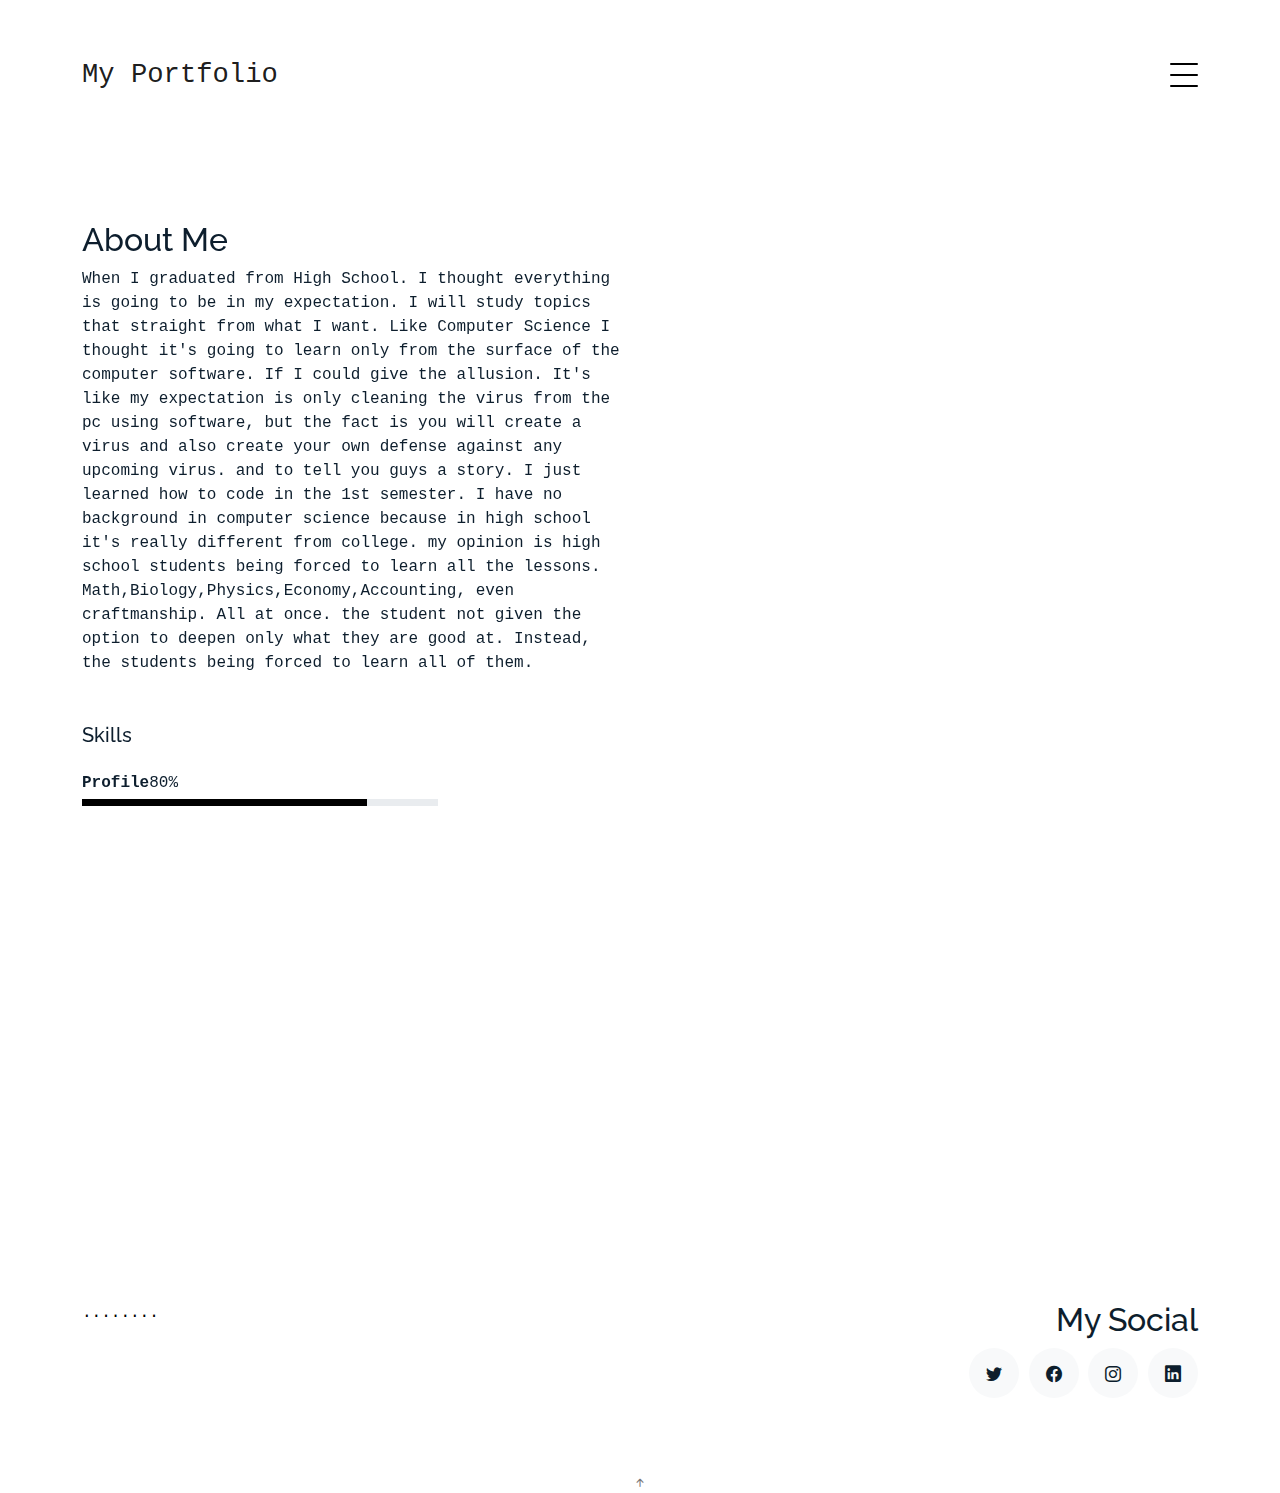
<file: about.html>
<!DOCTYPE html>
<html lang="en">

<head>
  <meta charset="utf-8">
  <meta content="width=device-width, initial-scale=1.0" name="viewport">

  <title>Arsyi Portfolio</title>
  <meta content="" name="description">
  <meta content="" name="keywords">

  <!-- Favicons -->
  <link href="assets/img/favicon.png" rel="icon">
  <link href="assets/img/LOGO_YTB.png" rel="apple-touch-icon">

  <!-- Google Fonts -->
  <link href="https://fonts.googleapis.com/css?family=https://fonts.googleapis.com/css?family=Inconsolata:400,500,600,700|Raleway:400,400i,500,500i,600,600i,700,700i" rel="stylesheet">

  <!-- Vendor CSS Files -->
  <link href="assets/vendor/aos/aos.css" rel="stylesheet">
  <link href="assets/vendor/bootstrap/css/bootstrap.min.css" rel="stylesheet">
  <link href="assets/vendor/bootstrap-icons/bootstrap-icons.css" rel="stylesheet">
  <link href="assets/vendor/swiper/swiper-bundle.min.css" rel="stylesheet">

  <!-- Template Main CSS File -->
  <link href="assets/css/style.css" rel="stylesheet">

  <!-- =======================================================
  * Template Name: MyPortfolio - v4.0.1
  * Template URL: https://bootstrapmade.com/myportfolio-bootstrap-portfolio-website-template/
  * Author: BootstrapMade.com
  * License: https://bootstrapmade.com/license/
  ======================================================== -->
</head>

<body>

  <!-- ======= Navbar ======= -->
  <div class="collapse navbar-collapse custom-navmenu" id="main-navbar">
    <div class="container py-2 py-md-5">
      <div class="row align-items-start">
        <div class="col-md-2">
          <ul class="custom-menu">
            <li class="active"><a href="index.html">Home</a></li>
            <li><a href="about.html">About Me</a></li>
          </ul>
        </div>
        <div class="col-md-6 d-none d-md-block  mr-auto">
          <div class="tweet d-flex">
            <span class="fa fa-linkedin-square" style="font-size:24px"></span>
            <div>
              <p><em>LinkedIn<br> <a href="#">https://www.linkedin.com/in/muhammad-arsyi-sulthoni-816a971b7/</a></em></p>
            </div>
          </div>
        </div>
        <div class="col-md-4 d-none d-md-block">
          <h3>Hire Me</h3>
          <p>Email <br> <a href="#">sulthoniarsyii@gmail.com</a></p>
        </div>
      </div>

    </div>
  </div>

  <nav class="navbar navbar-light custom-navbar">
    <div class="container">
      <a class="navbar-brand" href="index.html">My Portfolio</a>
      <a href="#" class="burger" data-bs-toggle="collapse" data-bs-target="#main-navbar">
        <span></span>
      </a>
    </div>
  </nav>

  <main id="main">

    <section class="section pb-5">
      <div class="container">
        <div class="row mb-5 align-items-end">
          <div class="col-md-6" data-aos="fade-up">

            <h2>About Me</h2>
            <p class="mb-0">When I graduated from High School. I thought everything is going to be in my expectation. I will study topics that straight from what I want. Like Computer Science I thought it's going to learn only from the surface of the computer software. If I could give the allusion. It's like my expectation is only cleaning the virus from the pc using software, but the fact is you will create a virus and also create your own defense against any upcoming virus.
and to tell you guys a story. I just learned how to code in the 1st semester. I have no background in computer science because in high school it's really different from college. my opinion is high school students being forced to learn all the lessons. Math,Biology,Physics,Economy,Accounting, even craftmanship. All at once. the student not given the option to deepen only what they are good at. Instead, the students being forced to learn all of them. </p>
          </div>

        </div>

        <div class="row">
          <div class="col-md-4 ml-auto order-2" data-aos="fade-up">
            <h3 class="h3 mb-4">Skills</h3>
            <ul class="list-unstyled">
              <li class="mb-3">
                <div class="d-flex mb-1">
                  <strong>Profile</strong>
                  <span class="ml-auto">80%</span>
                </div>
                <div class="progress custom-progress">
                  <div class="progress-bar" role="progressbar" style="width: 80%" aria-valuenow="80" aria-valuemin="0" aria-valuemax="100"></div>

          </div>

          <div class="col-md-7 mb-5 mb-md-0" data-aos="fade-up">
            <p><img src="assets/img/person_1.jpg" alt="Image" class="img-fluid"></p>
            <p>If you wish to know more about me ,you can Read My CV</p>

            <p><a href="https://drive.google.com/file/d/1abT5JgspYvaHUxGCFX3AwpRrFIeTUDIc/view?usp=sharing">Download my CV as PDF</a></p>
            <p><a href="https://arsyi-sul10.github.io/" class="readmore">Read My CV Online</a></p>
          </div>

        </div>

      </div>

    </section>

  </main><!-- End #main -->

  <!-- ======= Footer ======= -->
 <footer class="footer" role="contentinfo">
    <div class="container">
      <div class="row">
        <div class="col-sm-6">
          <div class="credits">
            <!--
            All the links in the footer should remain intact.
            You can delete the links only if you purchased the pro version.
            Licensing information: https://bootstrapmade.com/license/
            Purchase the pro version with working PHP/AJAX contact form: https://bootstrapmade.com/buy/?theme=MyPortfolio
          -->
            <a href="https://bootstrapmade.com/">........</a>
          </div>
        </div>
        <div class="col-sm-6 social text-md-end">
         <h2>My Social </h2>
          <a href="https://twitter.com/Sulthoniarsyi10"><span class="bi bi-twitter"></span></a>
          <a href="https://www.facebook.com/arsyi.sulthoni"><span class="bi bi-facebook"></span></a>
          <a href="https://www.instagram.com/arsyisul/"><span class="bi bi-instagram"></span></a>
          <a href="https://www.linkedin.com/in/muhammad-arsyi-sulthoni-816a971b7/"><span class="bi bi-linkedin"></span></a>
        </div>
      </div>
    </div>
  </footer>

  <a href="#" class="back-to-top d-flex align-items-center justify-content-center"><i class="bi bi-arrow-up-short"></i></a>

  <!-- Vendor JS Files -->
  <script src="assets/vendor/aos/aos.js"></script>
  <script src="assets/vendor/bootstrap/js/bootstrap.bundle.min.js"></script>
  <script src="assets/vendor/isotope-layout/isotope.pkgd.min.js"></script>
  <script src="assets/vendor/php-email-form/validate.js"></script>
  <script src="assets/vendor/swiper/swiper-bundle.min.js"></script>

  <!-- Template Main JS File -->
  <script src="assets/js/main.js"></script>

</body>

</html>
</file>
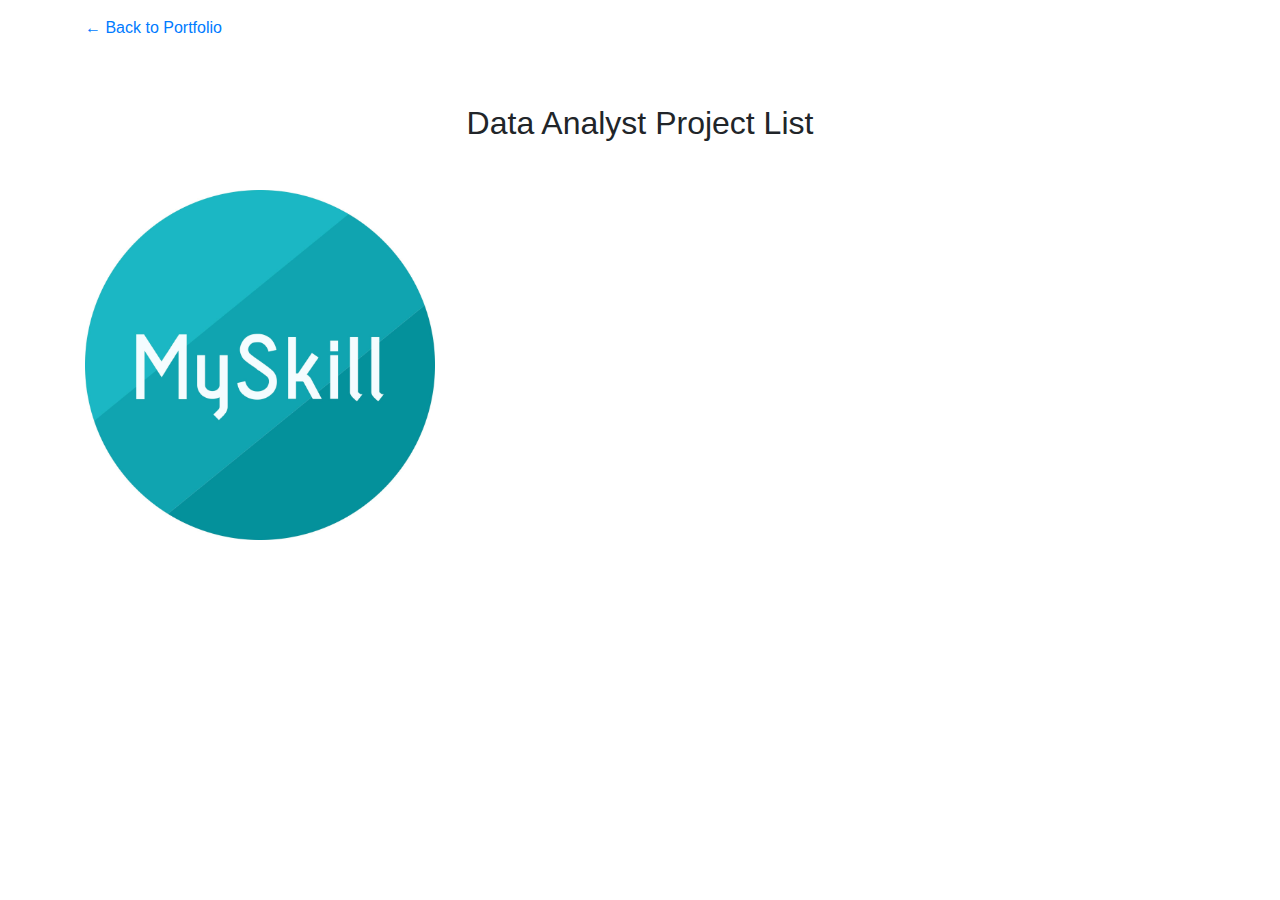
<file: da_project_detail.html>
<!DOCTYPE html>
<html lang="en">

<head>
      <!-- Vendor CSS Files -->
  <link href="assets/vendor/aos/aos.css" rel="stylesheet">
  <link href="assets/vendor/bootstrap/css/bootstrap.min.css" rel="stylesheet">
  <link href="assets/vendor/bootstrap-icons/bootstrap-icons.css" rel="stylesheet">
  <link href="assets/vendor/swiper/swiper-bundle.min.css" rel="stylesheet">

  <!-- Template Main CSS File -->
  <link href="assets/css/style.css" rel="stylesheet">
</head>
<head>
    <div class="container my-3">
  <a href="index.html" class="btn-back">
    ← Back to Portfolio
  </a>
</div>

  <meta charset="UTF-8">
  <title>Data Analyst Project Detail</title>
  <link rel="stylesheet" href="https://stackpath.bootstrapcdn.com/bootstrap/4.5.2/css/bootstrap.min.css">
  <style>
    .card {
      border-radius: 12px;
      box-shadow: 0 0 10px rgba(0,0,0,0.1);
      transition: transform 0.2s ease;
    }
    .card:hover {
      transform: scale(1.03);
    }
    .card img {
      height: 200px;
      object-fit: cover;
    }
  </style>
</head>
<body>
  <div class="container py-5">
    <h2 class="text-center mb-5">Data Analyst Project List</h2>
    <div class="row">
<!-- Card 1 - MySkill Intensive Bootcamp -->
<div class="item photography col-sm-6 col-md-4 col-lg-4 mb-4">
        <a href="da_project_sql_details.html" class="item-wrap fancybox">
          <div class="work-info">
            <h3>Certification Projects Showcase </h3>
            <span></span><br>
            <span>SQL, Python, and Dashboard Projects from MySkill Data Analytics Courses</span>
          </div>
          <img class="img-fluid" src="assets/img/MySkill.jpg">
        </a>
      </div>

<!-- Card 2 - Python -->

<!-- Card 3 - Data Visualization -->

    </div>
  </div>
</body>
</html>
</file>
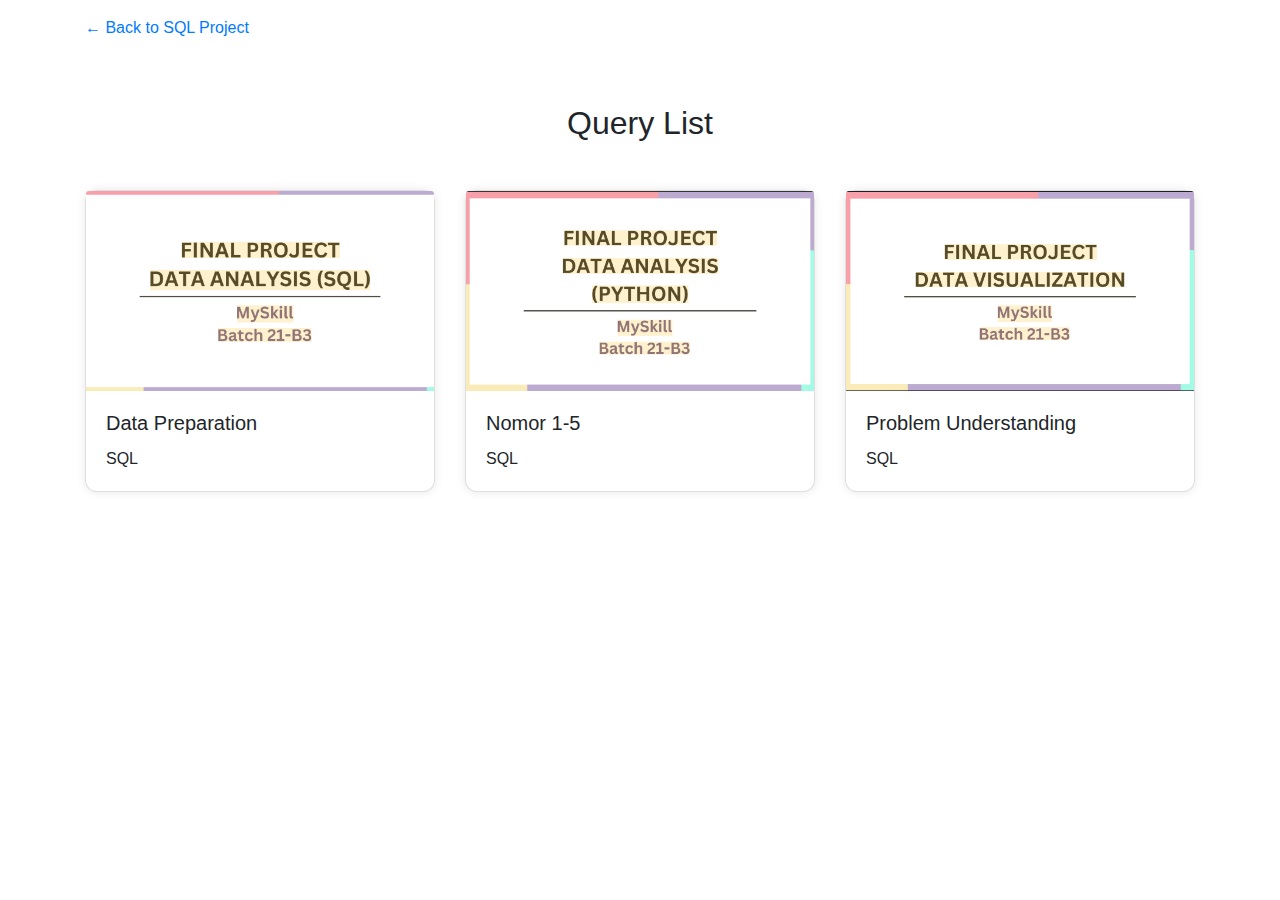
<file: da_project_sql_details.html>
<!DOCTYPE html>
<html lang="en">

<head>
      <!-- Vendor CSS Files -->
  <link href="assets/vendor/aos/aos.css" rel="stylesheet">
  <link href="assets/vendor/bootstrap/css/bootstrap.min.css" rel="stylesheet">
  <link href="assets/vendor/bootstrap-icons/bootstrap-icons.css" rel="stylesheet">
  <link href="assets/vendor/swiper/swiper-bundle.min.css" rel="stylesheet">

  <!-- Template Main CSS File -->
  <link href="assets/css/style.css" rel="stylesheet">
</head>
<head>
    <div class="container my-3">
  <a href="da_project_about.html" class="btn-back">
    ← Back to SQL Project
  </a>
</div>

  <meta charset="UTF-8">
  <title>SQL Query</title>
  <link rel="stylesheet" href="https://stackpath.bootstrapcdn.com/bootstrap/4.5.2/css/bootstrap.min.css">
  <style>
    .card {
      border-radius: 12px;
      box-shadow: 0 0 10px rgba(0,0,0,0.1);
      transition: transform 0.2s ease;
    }
    .card:hover {
      transform: scale(1.03);
    }
    .card img {
      height: 200px;
      object-fit: cover;
    }
  </style>
</head>
<body>
  <div class="container py-5">
    <h2 class="text-center mb-5">Query List</h2>
    <div class="row">
<!-- Card 1 -->
<div class="col-md-4 mb-4">
  <a href="https://drive.google.com/file/d/1bpq3QEANjjwe9UbujUkM_XhwktR6AUxX/view?usp=sharing" target="_blank" style="text-decoration: none; color: inherit;">
    <div class="card">
      <img src="assets/img/FIN-SQL.png" class="card-img-top" alt="Project 1">
      <div class="card-body">
        <h5 class="card-title">Data Preparation</h5>
        <p class="card-text">SQL</p>
      </div>
    </div>
  </a>
</div>

<!-- Card 2 -->
<div class="col-md-4 mb-4">
  <a href="https://drive.google.com/file/d/1mMZXnPy887LIaZ8pHxHRXFwzEc8E7fLO/view?usp=sharing" target="_blank" style="text-decoration: none; color: inherit;">
    <div class="card">
      <img src="assets/img/FIN-PYTHON.png" class="card-img-top" alt="Project 2">
      <div class="card-body">
        <h5 class="card-title">Nomor 1-5</h5>
        <p class="card-text">SQL</p>
      </div>
    </div>
  </a>
</div>

<!-- Card 3 - Data Visualization -->
<div class="col-md-4 mb-4">
  <a href="https://drive.google.com/file/d/1b75ad7Bfw1eOErNqskHU2TXrPRkVA_Zi/view?usp=sharing" target="_blank" style="text-decoration: none; color: inherit;">
    <div class="card">
      <img src="assets/img/FIN-DATVIZ.png" class="card-img-top" alt="Project 3">
      <div class="card-body">
        <h5 class="card-title">Problem Understanding</h5>
        <p class="card-text">SQL</p>
      </div>
    </div>
  </a>
</div>
    </div>
  </div>
</body>
</html>
</file>
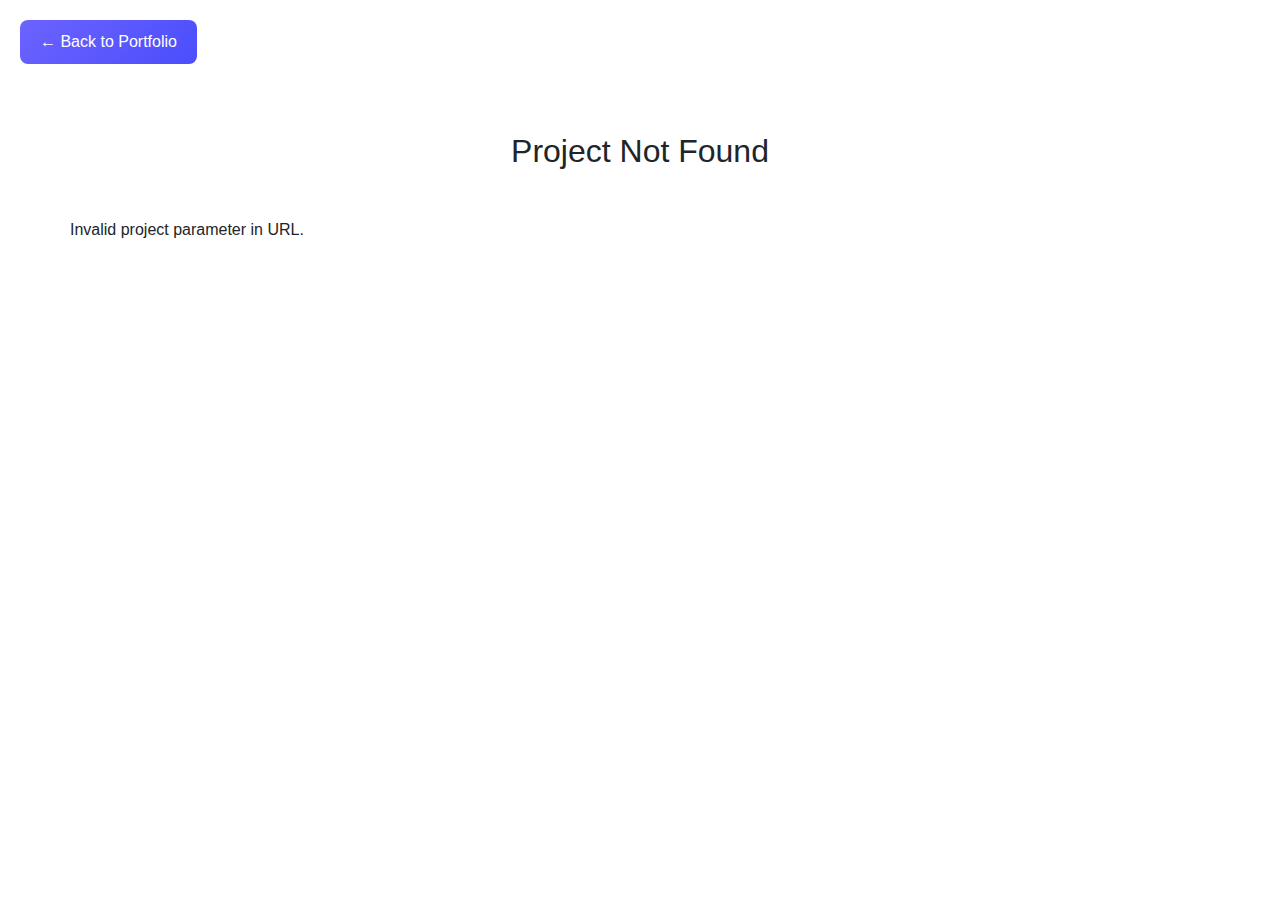
<file: project_about.html>
<!DOCTYPE html>
<html lang="en">
<head>
  <meta charset="UTF-8">
  <title>Project Detail</title>
  <link rel="stylesheet" href="https://stackpath.bootstrapcdn.com/bootstrap/4.5.2/css/bootstrap.min.css">
  <style>
    .card {
      border-radius: 12px;
      box-shadow: 0 0 10px rgba(0,0,0,0.1);
      transition: transform 0.2s ease;
    }
    .card:hover {
      transform: scale(1.03);
    }
    .card img {
      height: 200px;
      object-fit: cover;
    }
    .btn-back {
      display: inline-block;
      margin: 20px;
      padding: 10px 20px;
      background: linear-gradient(135deg, #6c63ff, #4b4efc);
      color: white;
      border-radius: 8px;
      text-decoration: none;
      transition: 0.3s;
    }
    .btn-back:hover {
      background: linear-gradient(135deg, #4b4efc, #6c63ff);
      transform: translateY(-3px);
    }
  </style>
</head>
<body>
  <a href="index.html" class="btn-back">← Back to Portfolio</a>
  <div class="container py-5">
    <h2 class="text-center mb-5" id="project-title">Loading...</h2>
    <div class="row" id="project-content">
      <!-- Dynamic content inserted here -->
    </div>
  </div>

  <script>
    const params = new URLSearchParams(window.location.search);
    const project = params.get('project');
    const title = document.getElementById('project-title');
    const content = document.getElementById('project-content');

    const projects = {
      sql: {
        title: "SQL Project",
        items: [
          {
            name: "PPT",
            link: "https://drive.google.com/drive/folders/1-X6PY7ZLew63Bmjgq4wz9sJfmYDQ_QUe",
            img: "assets/img/PPT.png"
          },
          {
            name: "QUERY",
            link: "https://drive.google.com/your-sql-query-link",
            img: "assets/img/sql_query.png"
          },
          {
            name: "RESULT (CSV)",
            link: "https://drive.google.com/your-sql-result-link",
            img: "assets/img/sql_result.png"
          },
          {
            name: "DATA VISUALIZATION",
            link: "https://drive.google.com/your-sql-viz-link",
            img: "assets/img/sql_viz.png"
          }
        ]
      },
      python: {
        title: "Python Project",
        items: [
          {
            name: "PPT",
            link: "https://drive.google.com/your-python-ppt-link",
            img: "assets/img/python_ppt.png"
          },
          {
            name: "SCRIPT",
            link: "https://drive.google.com/your-python-script-link",
            img: "assets/img/python_query.png"
          },
          {
            name: "RESULT (CSV)",
            link: "https://drive.google.com/your-python-result-link",
            img: "assets/img/python_result.png"
          },
          {
            name: "DATA VISUALIZATION",
            link: "https://drive.google.com/your-python-viz-link",
            img: "assets/img/python_viz.png"
          }
        ]
      },
      viz: {
        title: "Data Visualization Project",
        items: [
          {
            name: "PPT",
            link: "https://drive.google.com/your-viz-ppt-link",
            img: "assets/img/viz_ppt.png"
          },
          {
            name: "DASHBOARD FILE",
            link: "https://drive.google.com/your-viz-dashboard-link",
            img: "assets/img/viz_query.png"
          },
          {
            name: "RESULT (CSV)",
            link: "https://drive.google.com/your-viz-result-link",
            img: "assets/img/viz_result.png"
          },
          {
            name: "DATA VISUALIZATION",
            link: "https://drive.google.com/your-viz-viz-link",
            img: "assets/img/viz_viz.png"
          }
        ]
      }
    };

    if (project in projects) {
      const data = projects[project];
      title.textContent = data.title;
      content.innerHTML = data.items.map(item => `
        <div class="col-md-6 col-lg-3 mb-4">
          <a href="${item.link}" target="_blank" style="text-decoration: none; color: inherit;">
            <div class="card h-100">
              <img src="${item.img}" class="card-img-top" alt="${item.name}">
              <div class="card-body">
                <h5 class="card-title">${item.name}</h5>
                <p class="card-text">Open the ${item.name} file.</p>
              </div>
            </div>
          </a>
        </div>
      `).join('');
    } else {
      title.textContent = "Project Not Found";
      content.innerHTML = "<p class='text-center'>Invalid project parameter in URL.</p>";
    }
  </script>
</body>
</html>
</file>
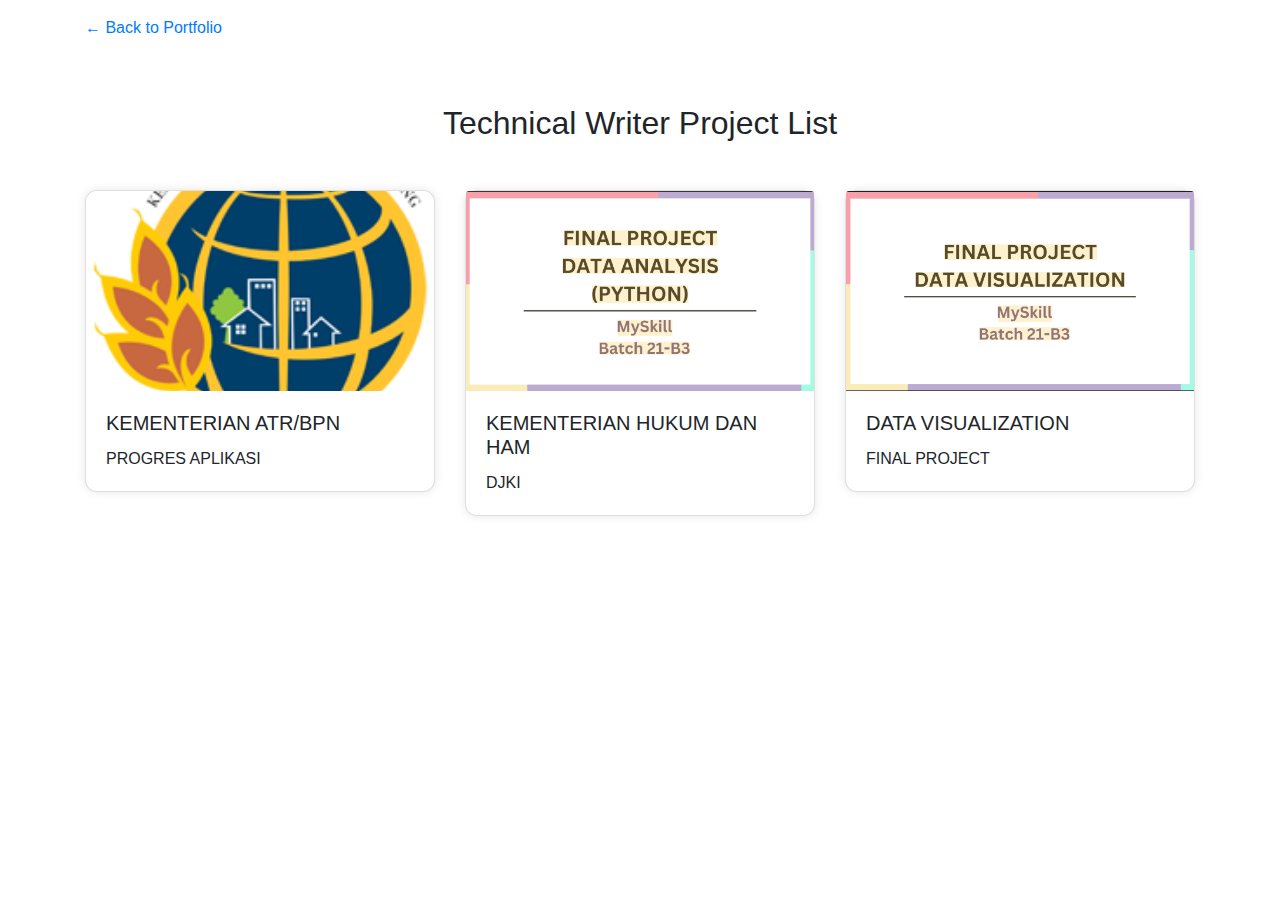
<file: tw_project_detail.html>
<!DOCTYPE html>
<html lang="en">

<head>
      <!-- Vendor CSS Files -->
  <link href="assets/vendor/aos/aos.css" rel="stylesheet">
  <link href="assets/vendor/bootstrap/css/bootstrap.min.css" rel="stylesheet">
  <link href="assets/vendor/bootstrap-icons/bootstrap-icons.css" rel="stylesheet">
  <link href="assets/vendor/swiper/swiper-bundle.min.css" rel="stylesheet">

  <!-- Template Main CSS File -->
  <link href="assets/css/style.css" rel="stylesheet">
</head>
<head>
    <div class="container my-3">
  <a href="index.html" class="btn-back">
    ← Back to Portfolio
  </a>
</div>

  <meta charset="UTF-8">
  <title>Technical Writer Project Details</title>
  <link rel="stylesheet" href="https://stackpath.bootstrapcdn.com/bootstrap/4.5.2/css/bootstrap.min.css">
  <style>
    .card {
      border-radius: 12px;
      box-shadow: 0 0 10px rgba(0,0,0,0.1);
      transition: transform 0.2s ease;
    }
    .card:hover {
      transform: scale(1.03);
    }
    .card img {
      height: 200px;
      object-fit: cover;
    }
  </style>
</head>
<body>
  <div class="container py-5">
    <h2 class="text-center mb-5">Technical Writer Project List</h2>
    <div class="row">
<!-- Card 1 - KEMENTERIAN ATR/BPN -->
<div class="col-md-4 mb-4">
  <a href="tw_project_about.html?project=sql" target="_blank" style="text-decoration: none; color: inherit;">
    <div class="card">
      <img src="assets/img/ATRBPN.png" class="card-img-top" alt="Project 1">
      <div class="card-body">
        <h5 class="card-title">KEMENTERIAN ATR/BPN</h5>
        <p class="card-text">PROGRES APLIKASI</p>
      </div>
    </div>
  </a>
</div>

<!-- Card 2 - Python -->
<div class="col-md-4 mb-4">
  <a href="tw_project_about.html?project=python" target="_blank" style="text-decoration: none; color: inherit;">
    <div class="card">
      <img src="assets/img/FIN-PYTHON.png" class="card-img-top" alt="Project 2">
      <div class="card-body">
        <h5 class="card-title">KEMENTERIAN HUKUM DAN HAM</h5>
        <p class="card-text">DJKI</p>
      </div>
    </div>
  </a>
</div>

<!-- Card 3 - Data Visualization -->
<div class="col-md-4 mb-4">
  <a href="da_project_about.html?project=viz" target="_blank" style="text-decoration: none; color: inherit;">
    <div class="card">
      <img src="assets/img/FIN-DATVIZ.png" class="card-img-top" alt="Project 3">
      <div class="card-body">
        <h5 class="card-title">DATA VISUALIZATION</h5>
        <p class="card-text">FINAL PROJECT</p>
      </div>
    </div>
  </a>
</div>
    </div>
  </div>
</body>
</html>
</file>
<file: assets/css/style.css>
/**
* Template Name: MyPortfolio - v4.0.1
* Template URL: https://bootstrapmade.com/myportfolio-bootstrap-portfolio-website-template/
* Author: BootstrapMade.com
* License: https://bootstrapmade.com/license/
*/

/*--------------------------------------------------------------
# General
--------------------------------------------------------------*/
body {
  font-family: "Inconsolata", monospace;
  color: #0d1e2d;
}

a {
  color: #777;
  text-decoration: none;
}

a:hover {
  color: #000;
}

h1, h2, h3, h4, h5, h6, .font-heading {
  font-family: "Raleway", sans-serif;
}

.section {
  padding: 7rem 0;
}

.filters a {
  text-decoration: none;
  color: #000;
  display: inline-block;
  padding-left: 10px;
  padding-right: 10px;
  position: relative;
}

.filters a:hover, .filters a:focus, .filters a:active {
  text-decoration: none;
}

.filters a:hover:before {
  content: "";
  position: absolute;
  left: 10px;
  right: 10px;
  bottom: 0;
  height: 1px;
  background-color: #000;
}

.filters a.active {
  color: #000;
}

.filters a.active:before {
  content: "";
  position: absolute;
  left: 10px;
  right: 10px;
  bottom: 0;
  height: 1px;
  background-color: #000;
}

.item {
  border: none;
  margin-bottom: 30px;
}

.item .item-wrap {
  display: block;
  position: relative;
  overflow: hidden;
}

.item .item-wrap:after {
  z-index: 2;
  position: absolute;
  content: "";
  top: 0;
  left: 0;
  right: 0;
  bottom: 0;
  background: rgba(0, 0, 0, 0.4);
  visibility: hidden;
  opacity: 0;
  transition: .3s all ease-in-out;
}

.item .item-wrap img {
  transition: .3s transform ease;
  transform: scale(1);
}

.item .item-wrap > .work-info {
  position: absolute;
  top: 50%;
  width: 100%;
  text-align: center;
  z-index: 3;
  transform: translateY(-50%);
  color: #fff;
  opacity: 0;
  visibility: hidden;
  margin-top: 20px;
  transition: .3s all ease;
}

.item .item-wrap > .work-info h3 {
  font-size: 20px;
  margin-bottom: 0;
}

.item .item-wrap > .work-info span {
  font-size: 14px;
  text-transform: uppercase;
  letter-spacing: .2rem;
}

.item .item-wrap:hover {
  text-decoration: none;
}

.item .item-wrap:hover img {
  transform: scale(1.05);
}

.item .item-wrap:hover:after {
  opacity: 1;
  visibility: visible;
}

.item .item-wrap:hover .work-info {
  margin-top: 0px;
  opacity: 1;
  visibility: visible;
}

.testimonial-wrap {
  padding: 50px 50px 80px 50px;
  background: #eceff2;
}

.testimonial-wrap .testimonial {
  text-align: center;
  max-width: 500px;
  margin: 0 auto;
}

.testimonial-wrap .testimonial img {
  border-radius: 50%;
  width: 120px;
  margin: 0 auto 30px auto;
}

.testimonial-wrap .testimonial blockquote p {
  font-size: 20px;
}

.h3 {
  font-size: 20px;
}

.h4 {
  font-size: 16px;
}

.heading {
  font-size: 28px;
}

.readmore {
  display: inline-block;
  border: 1px solid #000;
  padding: 10px 15px;
  font-size: 12px;
  text-transform: uppercase;
  color: #000;
  transition: .2s all ease;
  font-weight: 700;
}

.readmore:active, .readmore:focus, .readmore:hover {
  outline: none;
}

.readmore:hover {
  color: #fff;
  text-decoration: none;
  background: #000;
}

.testimonials-slider .swiper-pagination {
  margin-top: -60px;
  position: relative;
}

.testimonials-slider .swiper-pagination .swiper-pagination-bullet {
  width: 12px;
  height: 12px;
  background-color: rgba(13, 30, 45, 0.3);
  opacity: 1;
}

.testimonials-slider .swiper-pagination .swiper-pagination-bullet-active {
  background-color: rgba(13, 30, 45, 0.6);
}

.sticky-content {
  position: sticky;
  position: -webkit-sticky;
  top: 0;
  /* required */
}

.list-line li {
  margin-bottom: 10px;
  position: relative;
  padding-left: 30px;
}

.list-line li:before {
  content: "";
  position: absolute;
  left: 0;
  top: .7rem;
  width: 10px;
  height: 2px;
  background: #000;
}

.form-control {
  border-radius: 0;
  background: #f8f9fa;
  border: 1px solid transparent;
  padding-top: 10px !important;
  padding-bottom: 10px !important;
}

.form-control:active, .form-control:focus {
  background: #eff1f4;
  outline: none;
  box-shadow: none;
  border: 1px solid transparent;
}

.custom-progress {
  height: 7px;
  border-radius: 0;
}

.custom-progress .progress-bar {
  background: #000;
}

/* Services */
.services i {
  font-size: 40px;
}

.services h4 {
  padding-top: 10px;
}

/* Contact Form */
.php-email-form .error-message {
  display: none;
  color: #fff;
  background: #ed3c0d;
  text-align: left;
  padding: 15px;
  font-weight: 600;
}

.php-email-form .error-message br + br {
  margin-top: 25px;
}

.php-email-form .sent-message {
  display: none;
  color: #fff;
  background: #18d26e;
  text-align: center;
  padding: 15px;
  font-weight: 600;
}

.php-email-form .loading {
  display: none;
  background: #fff;
  text-align: center;
  padding: 15px;
}

.php-email-form .loading:before {
  content: "";
  display: inline-block;
  border-radius: 50%;
  width: 24px;
  height: 24px;
  margin: 0 10px -6px 0;
  border: 3px solid #18d26e;
  border-top-color: #eee;
  -webkit-animation: animate-loading 1s linear infinite;
  animation: animate-loading 1s linear infinite;
}

@-webkit-keyframes animate-loading {
  0% {
    transform: rotate(0deg);
  }
  100% {
    transform: rotate(360deg);
  }
}

@keyframes animate-loading {
  0% {
    transform: rotate(0deg);
  }
  100% {
    transform: rotate(360deg);
  }
}

/*--------------------------------------------------------------
# Header
--------------------------------------------------------------*/
/* Custom Navmenu */
.custom-navmenu {
  background: #0d1e2d;
}

.custom-navmenu .custom-menu, .custom-navmenu .custom-menu li {
  padding: 0;
  margin: 0;
  list-style: none;
}

.custom-navmenu .custom-menu li {
  margin-bottom: 0;
  font-size: 20px;
}

.custom-navmenu .custom-menu li a {
  color: #fff;
  padding: 10px 0 !important;
}

.custom-navmenu .custom-menu li a:hover {
  text-decoration: none;
}

.custom-navmenu .custom-menu li.active a {
  text-decoration: underline;
}

.custom-navmenu h3 {
  font-size: 20px;
  color: #fff;
}

.custom-navmenu p {
  color: rgba(255, 255, 255, 0.6);
}

.custom-navmenu a {
  color: rgba(255, 255, 255, 0.7);
}

.custom-navmenu a:hover {
  color: #fff;
}

/* Custom Navbar */
.custom-navbar {
  padding-top: 50px;
  width: 100%;
}

@media (max-width: 780px) {
  .custom-navbar > .container {
    padding-right: 0;
    padding-left: 0;
  }
}

.custom-navbar .navbar-brand {
  font-size: 1.7rem;
}

/* Burger */
.burger {
  width: 28px;
  height: 32px;
  cursor: pointer;
  position: relative;
}

.burger:before, .burger span, .burger:after {
  width: 100%;
  height: 2px;
  display: block;
  background: #000;
  border-radius: 2px;
  position: absolute;
  opacity: 1;
}

.burger:before, .burger:after {
  transition: top 0.35s cubic-bezier(0.23, 1, 0.32, 1), transform 0.35s cubic-bezier(0.23, 1, 0.32, 1), opacity 0.35s cubic-bezier(0.23, 1, 0.32, 1), background-color 1.15s cubic-bezier(0.86, 0, 0.07, 1);
  -webkit-transition: top 0.35s cubic-bezier(0.23, 1, 0.32, 1), -webkit-transform 0.35s cubic-bezier(0.23, 1, 0.32, 1), opacity 0.35s cubic-bezier(0.23, 1, 0.32, 1), background-color 1.15s cubic-bezier(0.86, 0, 0.07, 1);
  content: "";
}

.burger:before {
  top: 4px;
}

.burger span {
  top: 15px;
}

.burger:after {
  top: 26px;
}

/* Hover */
.burger:hover:before {
  top: 7px;
}

.burger:hover:after {
  top: 23px;
}

/* Click */
.burger.active span {
  opacity: 0;
}

.burger.active:before, .burger.active:after {
  top: 40%;
}

.burger.active:before {
  transform: rotate(45deg);
}

.burger.active:after {
  transform: rotate(-45deg);
}

.burger:focus {
  outline: none;
}

/*--------------------------------------------------------------
# Footer
--------------------------------------------------------------*/
.footer {
  padding: 0 0 4rem 0;
}

.footer a {
  color: #000;
}

.social a {
  display: inline-block;
  width: 50px;
  height: 50px;
  border-radius: 50%;
  background: #f8f9fa;
  position: relative;
  text-align: center;
  color: #0d1e2d;
}

.social a span {
  display: inline-block;
  left: 50%;
  position: absolute;
  top: 50%;
  transform: translate(-50%, -50%);
}

.social a:hover {
  color: #000;
}
</file>
